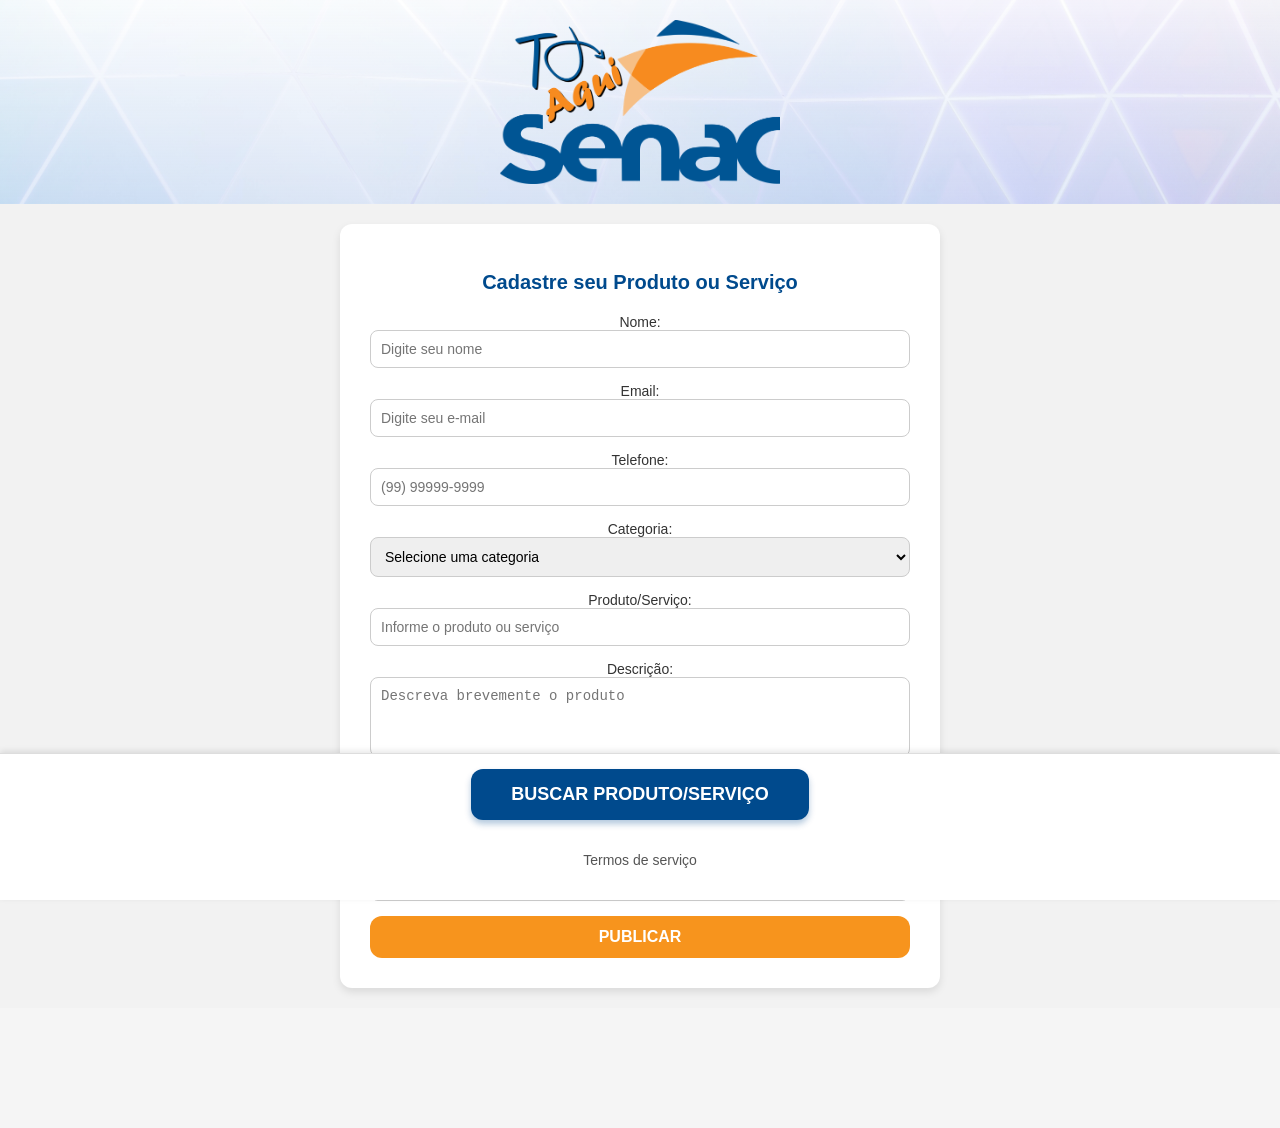
<file: cadastro.html>
<!DOCTYPE html>
<html lang="pt-BR">

<head>
    <meta charset="UTF-8">
    <meta name="viewport" content="width=device-width, initial-scale=1.0">
    <link rel="shortcut icon" href="imagens/favicon.ico" type="image/x-icon">
    <title>Cadastro</title>
    <link rel="stylesheet" href="style.css">
</head>

<body>
    <header>
        <img src="imagens/Senac_logo.png" class="logo" alt="Senac" />
    </header>

    <main class="form-cadastro">
        <div class="card cadastro-card">
            <h2>Cadastre seu Produto ou Serviço</h2>
            <form action="salvar.php" method="POST" enctype="multipart/form-data">

                <label>Nome:
                    <input type="text" name="nome" placeholder="Digite seu nome" required>
                </label>

                <label>Email:
                    <input type="email" name="email" placeholder="Digite seu e-mail" required>
                </label>

                <label>Telefone:
                    <input type="tel" name="telefone" placeholder="(99) 99999-9999">
                </label>

                <label>Categoria:
                    <select name="categoria" required>
                        <option value="">Selecione uma categoria</option>
                        <option value="moda">Moda e Acessórios</option>
                        <option value="beleza">Beleza, Cosméticos, Saúde e Bem-estar</option>
                        <option value="eletronicos">Eletrônicos</option>
                        <option value="informatica">Informática e Tecnologia</option>
                        <option value="casa">Casa e Decoração</option>
                        <option value="alimentos">Alimentos e Bebidas</option>
                        <option value="esporte">Esporte e Lazer</option>
                        <option value="pets">Pets</option>
                        <option value="livros">Livros e Papelaria</option>
                        <option value="auto">Serviços Automotivos, Autopeças e Acessórios</option>
                        <option value="construcao">Construção e Reformas</option>
                        <option value="eventos">Eventos</option>
                        <option value="educacao">Educação</option>
                        <option value="delivery">Delivery e Transporte</option>
                        <option value="domesticos">Serviços Domésticos</option>
                        <option value="consultoria">Consultoria e Profissionais Liberais</option>
                    </select>
                </label>

                <label>Produto/Serviço:
                    <input type="text" name="produto" placeholder="Informe o produto ou serviço" required>
                </label>

                <label>Descrição:
                    <textarea name="descricao" placeholder="Descreva brevemente o produto" required></textarea>
                </label>

                <label>Link:
                    <input type="url" name="link" placeholder="https://">
                </label>

                <label>Imagem:
                    <input type="file" name="imagem" accept="image/*">
                </label>

                <button type="submit" class="btn-publicar">PUBLICAR</button>
            </form>
        </div>

    </main>

    <footer>
        <a href="index.html"><button>BUSCAR PRODUTO/SERVIÇO</button></a>
        <p><a href="termos.html" class="termos-link">Termos de serviço</a></p>
    </footer>
</body>

</html>
</file>
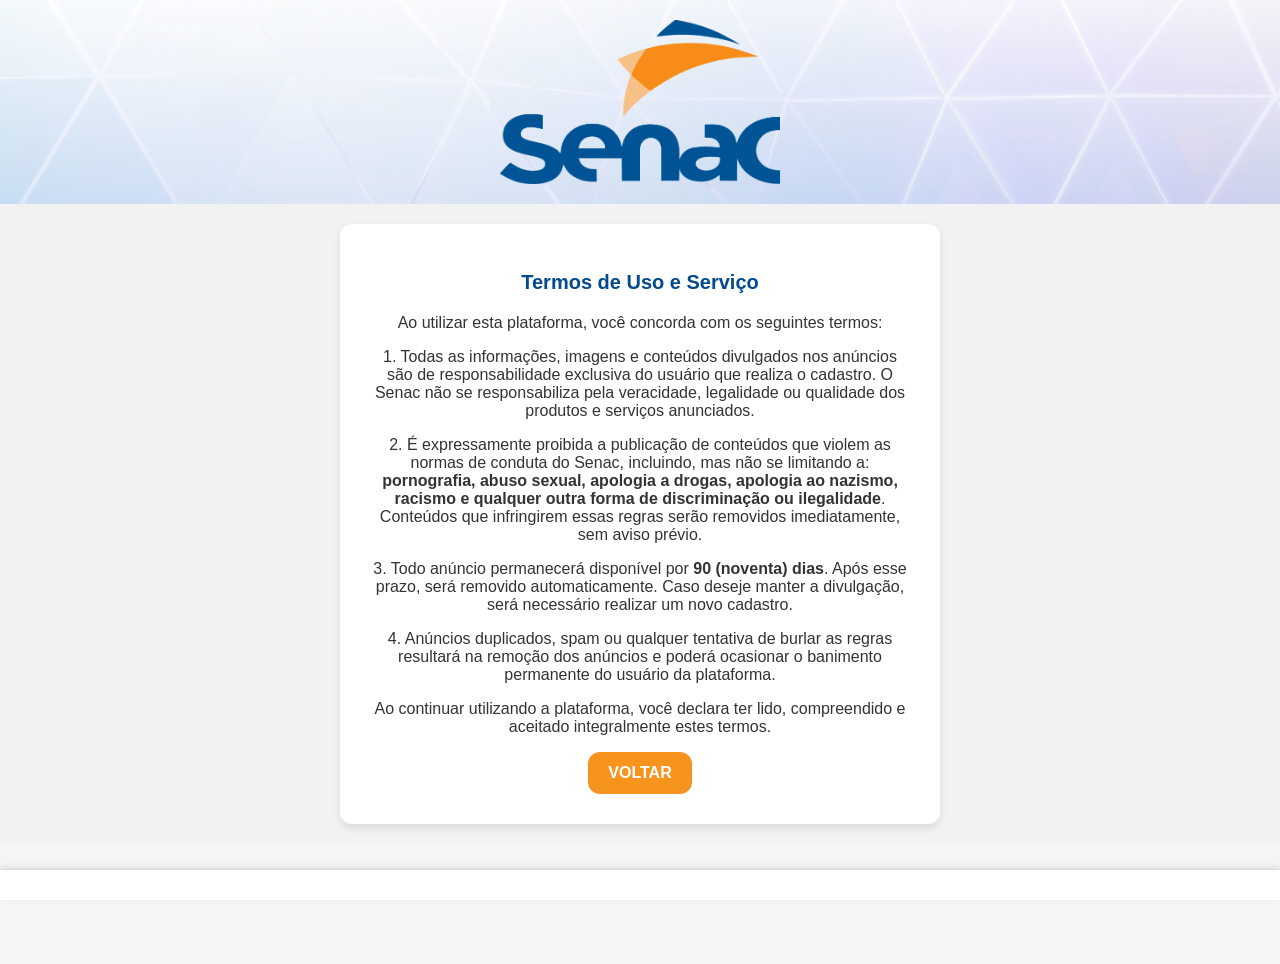
<file: termos.html>
<!DOCTYPE html>
<html lang="pt-BR">
<head>
  <meta charset="UTF-8">
  <meta name="viewport" content="width=device-width, initial-scale=1.0">
  <link rel="shortcut icon" href="imagens/favicon.ico" type="image/x-icon">
  <title>Termos de Uso</title>
  <link rel="stylesheet" href="style.css">
</head>
<body>
  <header>
    <img src="imagens/Senac_logo.svg.png" class="logo" alt="Senac" />
  </header>

  <main class="form-cadastro">
    <div class="card cadastro-card">
      <h2>Termos de Uso e Serviço</h2>
      <div class="termos-texto">
        <p>
          Ao utilizar esta plataforma, você concorda com os seguintes termos:
        </p>

        <p>
          1. Todas as informações, imagens e conteúdos divulgados nos anúncios são de
          responsabilidade exclusiva do usuário que realiza o cadastro.
          O Senac não se responsabiliza pela veracidade, legalidade ou qualidade dos produtos e serviços anunciados.
        </p>

        <p>
          2. É expressamente proibida a publicação de conteúdos que violem as normas de conduta do Senac,
          incluindo, mas não se limitando a:
          <strong>pornografia, abuso sexual, apologia a drogas, apologia ao nazismo, racismo e qualquer outra forma de discriminação ou ilegalidade</strong>.
          Conteúdos que infringirem essas regras serão removidos imediatamente, sem aviso prévio.
        </p>

        <p>
          3. Todo anúncio permanecerá disponível por <strong>90 (noventa) dias</strong>.
          Após esse prazo, será removido automaticamente. Caso deseje manter a divulgação,
          será necessário realizar um novo cadastro.
        </p>

        <p>
          4. Anúncios duplicados, spam ou qualquer tentativa de burlar as regras
          resultará na remoção dos anúncios e poderá ocasionar o banimento permanente do usuário da plataforma.
        </p>

        <p>
          Ao continuar utilizando a plataforma, você declara ter lido, compreendido e aceitado integralmente estes termos.
        </p>
      </div>

      <a href="index.html">
        <button class="btn-publicar">VOLTAR</button>
      </a>
    </div>
  </main>

  <footer>
    <!-- <p><a href="termos.html" class="termos-link">Termos de Serviço</a></p> -->
  </footer>
</body>
</html>
</file>
<file: style.css>
* {
  box-sizing: border-box;
}
/* ===== RESET E BASE ===== */
body {
  font-family: Arial, sans-serif;
  margin: 0;
  padding: 0;
  padding-bottom: 120px; 
  background: #f5f5f5;
  color: #333;
}

img {
  max-width: 100%;
  height: auto;
}

/* ===== HEADER ===== */
header {
  position: relative;
  background: linear-gradient(rgba(255, 255, 255, 0.781), rgba(201, 216, 245, 0.5)),
    url('imagens/fundo.jpg') center/cover no-repeat; /* Ajuste confirmado para PHP */
  display: flex;
  flex-direction: column;
  justify-content: center;
  align-items: center;
  gap: 20px;
  padding: 20px;
  text-align: center;
}

header .logo {
  width: 280px; 
  max-width: 80%;
}

header .slogan {
  font-family: Arial, Helvetica, sans-serif;
  font-style: italic;
  font-size: 18px;
  font-weight: bold;
  color: #004A8D; 
  margin: 5px 0 15px;
}

header #search {
  padding: 12px 15px;
  font-size: 18px;
  border-radius: 8px;
  border: none;
  width: 90%;
  max-width: 400px;
}

/* ===== LISTA DE PRODUTOS ===== */
main.principal {
    margin-bottom: 5rem;
}

#product-list {
  display: flex;
  flex-wrap: wrap;
  justify-content: center;
  gap: 10px;
  padding: 10px;
  margin: 0 auto;
  max-width: 1200px;
}

.card {
  flex: 1 1 300px; 
  max-width: 320px;
  background: #fff;
  border-radius: 12px;
  padding: 20px;
  box-shadow: 0 4px 8px rgba(0,0,0,0.1);
  text-align: center;
  transition: transform 0.3s ease;
}

.card:hover {
  transform: translateY(-5px);
}

.card img {
  width: 100%;
  max-height: 180px;
  object-fit: cover;
  border-radius: 8px;
  margin-bottom: 10px;
}

.category {
  font-size: 14px;
  color: #999;
  margin-bottom: 5px;
}

.product-title {
  font-size: 18px;
  font-weight: bold;
  margin-bottom: 8px;
}

.description {
  font-size: 14px;
  color: #555;
  margin-bottom: 10px;
}

.phone {
  font-size: 14px;
  font-weight: bold;
  color: #004A8D;
}

/* ===== FOOTER ===== */
/* footer {
  display: flex;
  flex-direction: column;
  align-items: center;
  gap: 15px;
  padding: 20px;
  background-color: #fff;
} */

footer {
    position: fixed;
    bottom: 0;
    left: 0;
    width: 100%;
    background: #fff;
    display: flex;
    flex-direction: column;
    align-items: center;
    gap: 15px;
    padding: 15px;
    border-top: 1px solid #ddd;
    box-shadow: 0 -2px 6px rgba(0,0,0,0.1);
    z-index: 1000;
}

footer button {
  background-color: #004A8D;
  color: white;
  font-size: 18px;
  padding: 15px 40px;
  border: none;
  border-radius: 12px;
  cursor: pointer;
  transition: background-color 0.3s ease;
  font-weight: bold;
  box-shadow: 0 4px 6px rgba(0, 74, 141, 0.3);
}

footer button:hover {
  background-color: #F7941D;
  box-shadow: 0 4px 6px rgba(247, 148, 48, 0.5);
}

footer .termos-link {
  font-size: 14px;
  color: #555;
  text-decoration: none;
}

footer .termos-link:hover {
  text-decoration: underline;
}

/* ===== FORMULÁRIO DE CADASTRO ===== */
.form-cadastro {
  display: flex;
  justify-content: center;
  padding: 20px;
  background-color: #f2f2f2;
}

.cadastro-card {
  background-color: #fff;
  border-radius: 12px;
  padding: 30px;
  max-width: 600px;
  width: 100%;
  box-shadow: 0 4px 8px rgba(0, 0, 0, 0.1);
  text-align: center;
}

.cadastro-card h2 {
  margin-bottom: 20px;
  font-size: 20px;
  color: #004A8D;
}

.cadastro-card form {
  display: flex;
  flex-direction: column;
  gap: 15px;
}

.cadastro-card label {
  display: flex;
  flex-direction: column;
  font-size: 14px;
  color: #333;
}

.cadastro-card input,
.cadastro-card textarea,
.cadastro-card select {
  width: 100%;
  padding: 10px;
  border: 1px solid #ccc;
  border-radius: 8px;
  font-size: 14px;
}

.cadastro-card textarea {
  resize: none;
  height: 80px;
}

.btn-publicar {
  background-color: #F7941D;
  color: white;
  font-size: 16px;
  padding: 12px 20px;
  border: none;
  border-radius: 12px;
  cursor: pointer;
  transition: background-color 0.3s ease;
  font-weight: bold;
}

.btn-publicar:hover {
  background-color: #004A8D;
}

/* ===== RESPONSIVIDADE ===== */
@media (max-width: 768px) {
  header .logo {
    width: 180px;
  }
  .card {
    width: 95%;
  }
  .cadastro-card {
    padding: 20px;
    max-width: 95%;
  }
}
</file>
